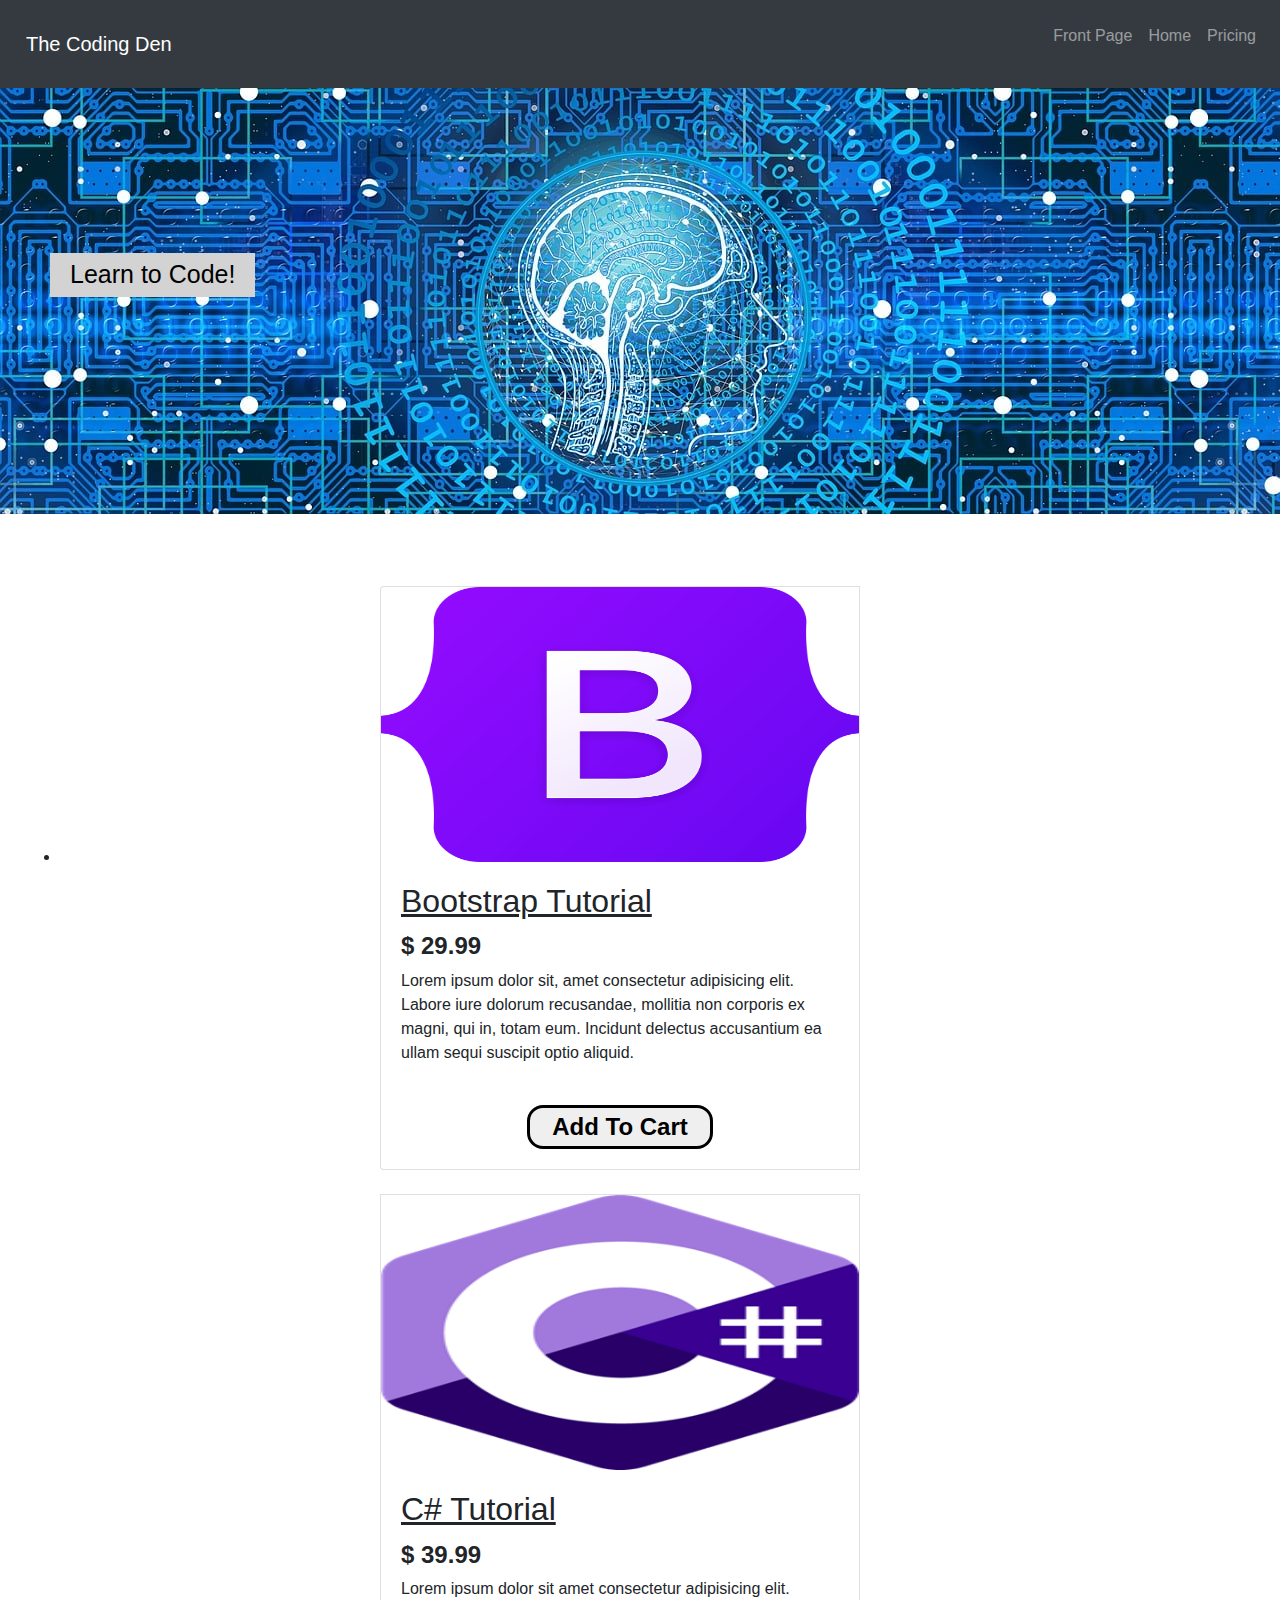
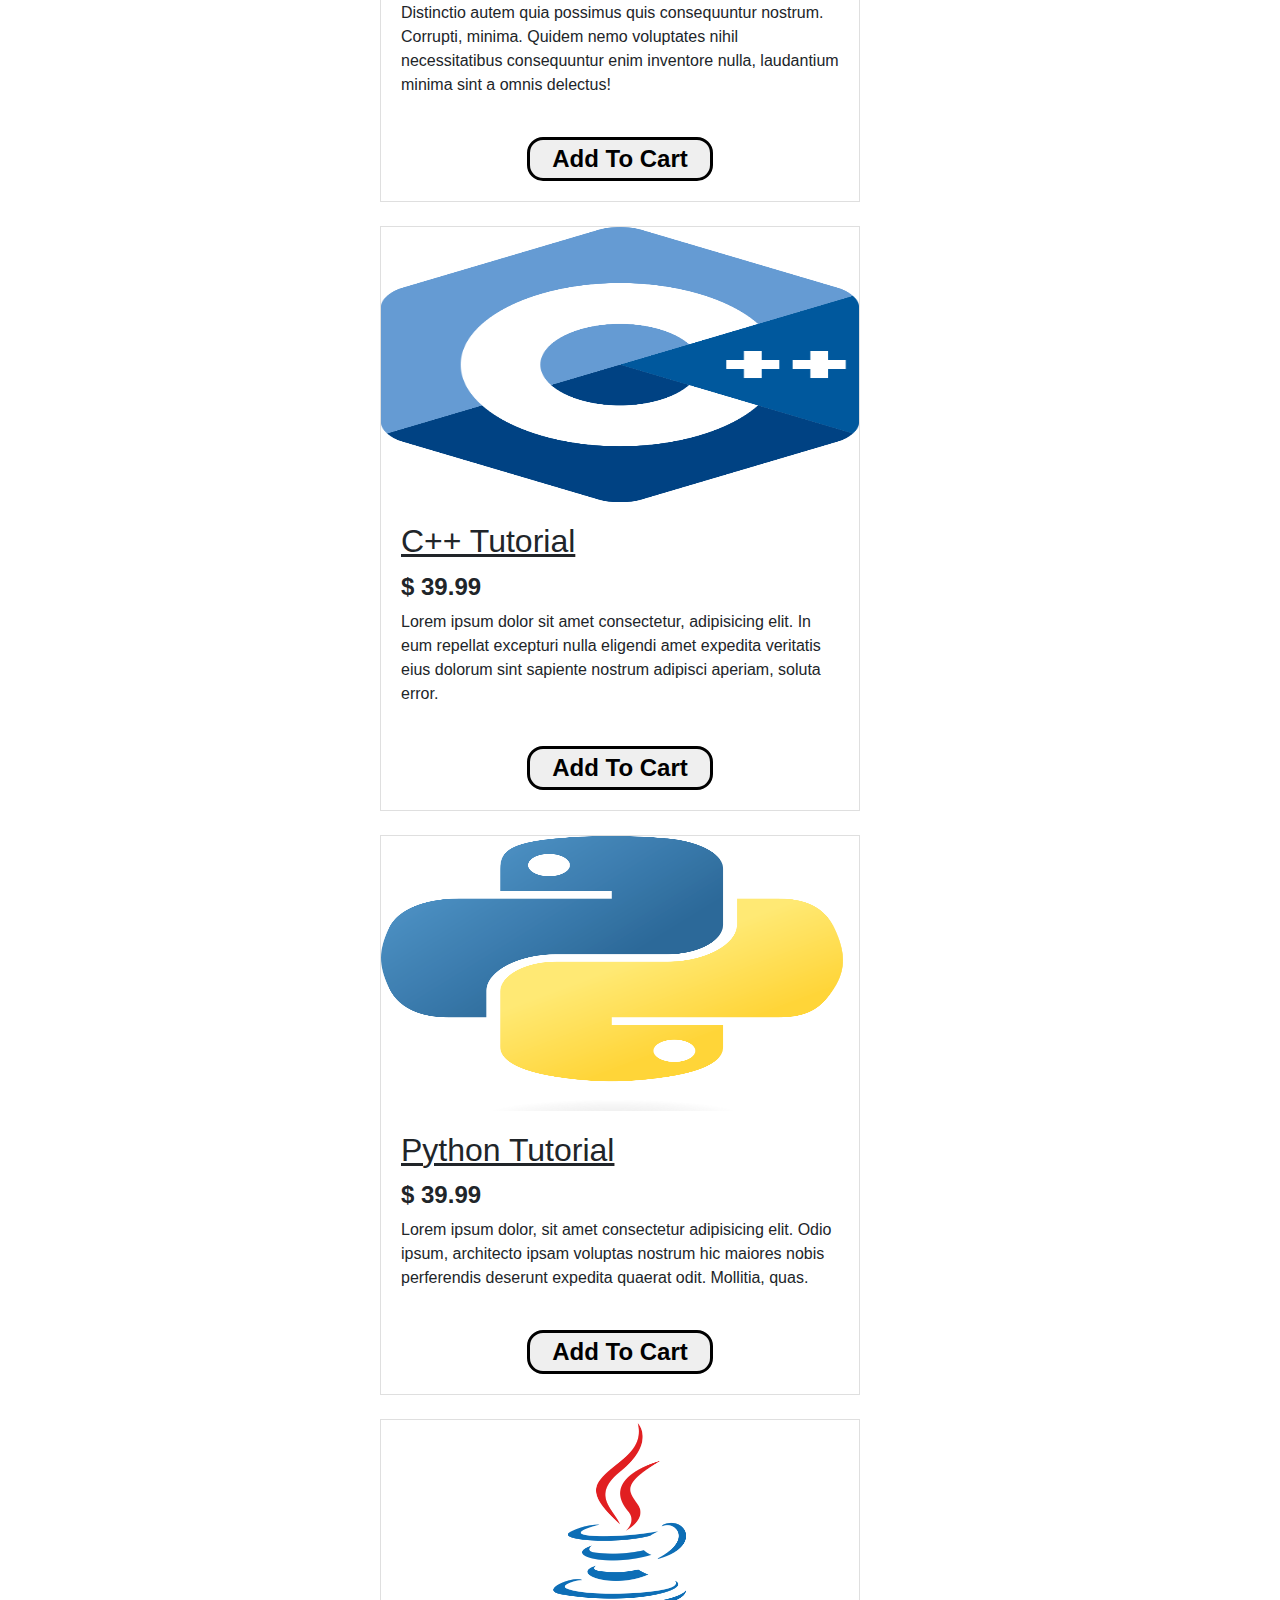
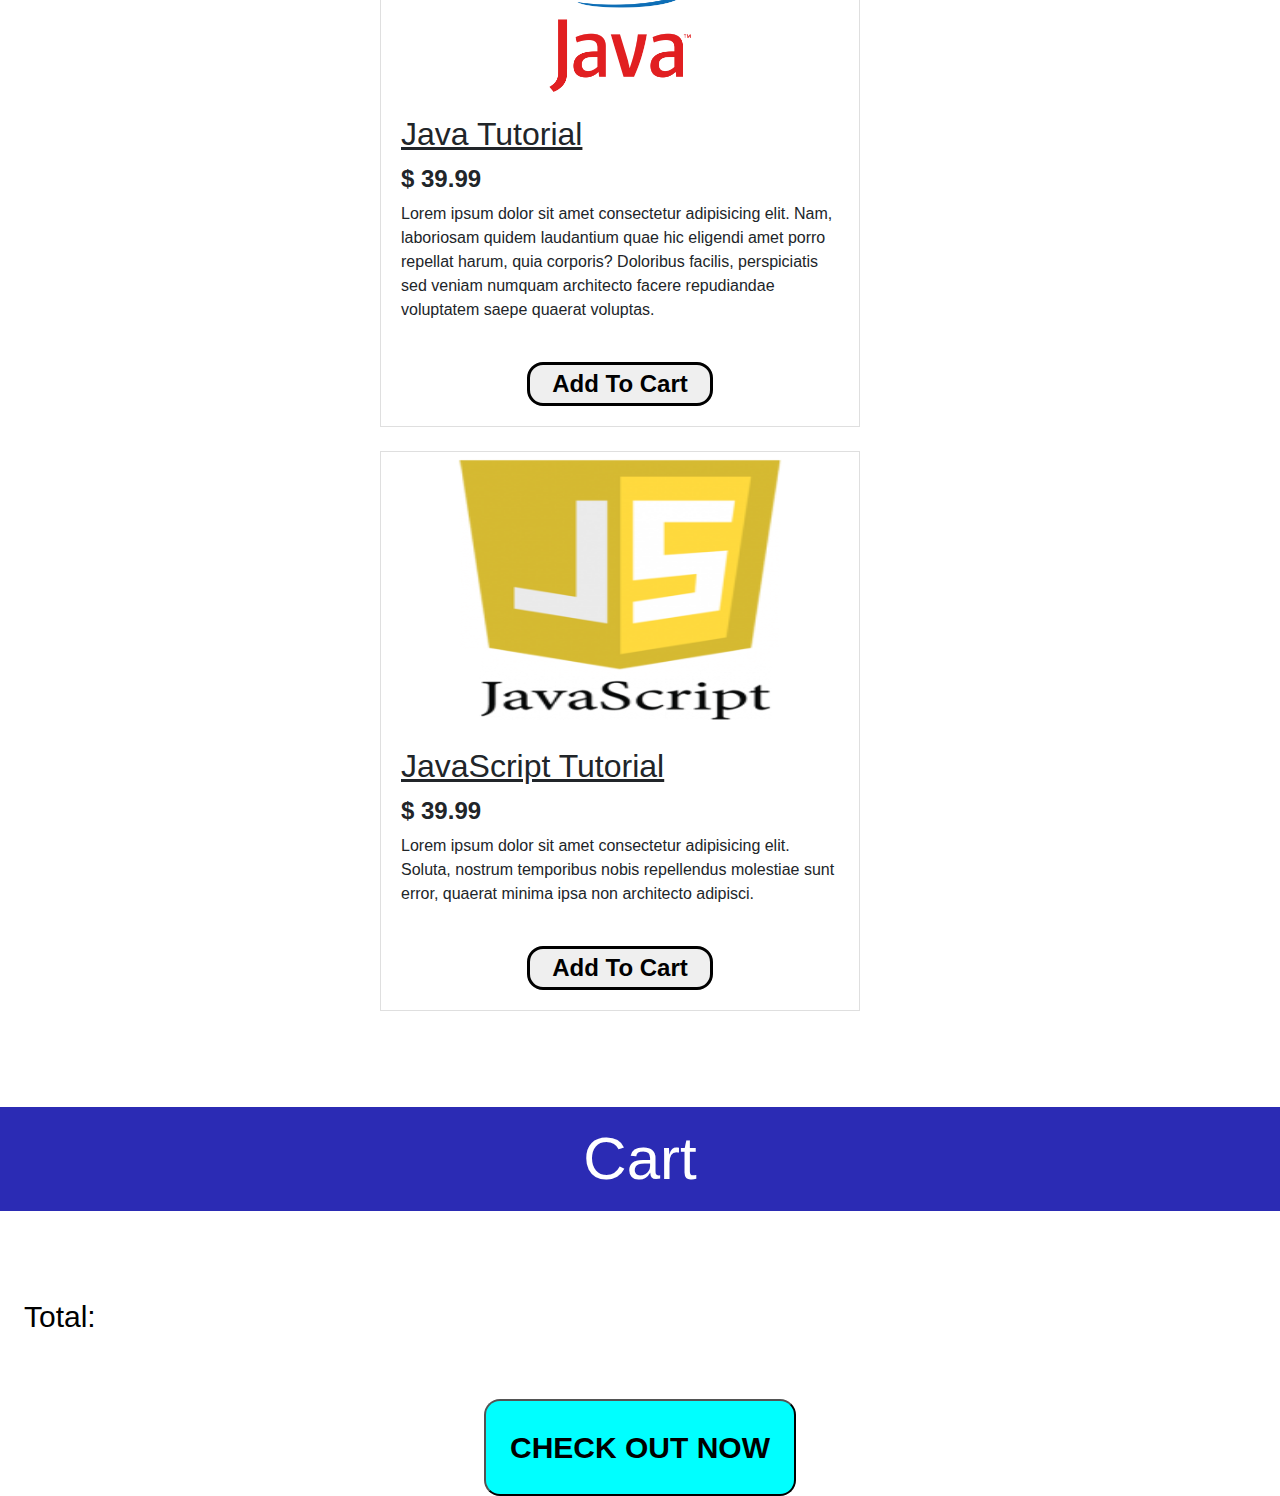
<file: CartAndCourses.html>
<!DOCTYPE html>
<html lang="en">
    <head>
        <meta charset="UTF-8">
        <meta http-equiv="X-UA-Compatible" content="IE=edge">
        <meta name="viewport" content="width=device-width, initial-scale=1.0">
        <title>The Coding Den</title>
        <!-- Boostrap stuff -->
        <link rel="stylesheet" href="https://cdn.jsdelivr.net/npm/bootstrap@4.3.1/dist/css/bootstrap.min.css" integrity="sha384-ggOyR0iXCbMQv3Xipma34MD+dH/1fQ784/j6cY/iJTQUOhcWr7x9JvoRxT2MZw1T" crossorigin="anonymous">
        <!---->
        <!-- Link to CSS -->
        <!-- <link rel="stylesheet" href="style.css"> !-->
        <link rel="stylesheet" href="style2.css">
        <!---->
    </head>
<body>
    <section  class="navbar navbar-dark bg-dark container-md" id="home">
        <a class="navbar-brand" href="#">The Coding Den</a>

        <div class="justify-content-end" id="navbarNavAltMarkup">
          <div class="navbar-nav d-flex justify-content-end">
            <div class="d-flex mb-3">

                <div class="me-auto p-2">
                    <a class="nav-link" href="./index.html">Front Page <span class="sr-only">(current)</span></a>
                </div>
                <div class="me-auto p-2">
                    <a class="nav-link" href="#home">Home <span class="sr-only">(current)</span></a>
                </div>
                <div class="me-auto p-2">
                    <a class="nav-link" href="#pricing">Pricing <span class="sr-only">(current)</span></a>
                </div>
                
          </div>
        </div>
    </section>

    <section class="container-md p-0">
        <div class="tempContainer">
            <img class="banner" src="img/banner.jpg" alt="Banner" width="100%">
            <div class="text-block">
                <h6>
                    Learn to Code!
                </h6>
            </div>
        </div>
    </section>

    <!-- Seperating from banner stuff -->
    <br><br><br>
    <section class="container-md" id="pricing">
        <div>
            <div class="card-group temp products">

                <!--<div class= align-items-center>
                    <div class="card item" style="width: 30rem;">
                    <img src="img/Bootstrap_logo.png" alt="Bootstrap-logo" height="275">
                        <div class="card-body">
                            <h5 class="card-title">
                                Learn Bootstrap
                            </h5>
                            <h4>
                                <b>$30</b>
                            </h4>
                            <p class="card-text">
                                Lorem ipsum dolor sit amet consectetur adipisicing elit. Earum est quam corrupti iusto consequatur error, voluptatum a asperiores hic eum?
                            </p>
                            <br>
                            <div class="cartButton">
                                <button class="b2">
                                    <h7 class="insideButton py-3 mx-3"><b><a class="aInsideButton" href="">Add To Cart</a></b></h7>
                                </button>
                            </div>
                        </div>
                    </div>
                    <br>
                </div> !-->


                <!--<div class="card-group">
                    <div class="card">
                        <img src="img/Bootstrap_logo.png" alt="Bootstrap-logo" height="275">
                        <div class="card-body">
                            <h5 class="card-title">
                                Learn Bootstrap
                            </h5>
                            <p class="card-text">
                                Lorem ipsum dolor sit amet consectetur adipisicing elit. Earum est quam corrupti iusto consequatur error, voluptatum a asperiores hic eum?
                            </p>
                        </div>
                    </div>
        
                    <div class="card">
                        <img src="img/C++_Logo.png" alt="C++-logo" height="275">
                        <div class="card-body">
                            <h5 class="card-title">
                                Learn C++
                            </h5>
                            <p class="card-text">
                                Lorem ipsum dolor sit, amet consectetur adipisicing elit. Temporibus deserunt, eaque molestias blanditiis deleniti numquam repellendus hic impedit praesentium labore!
                            </p>
                        </div>
                    </div>
        
                    <div class="card">
                        <img src="img/c-sharp-logo.png" alt="C#-logo" height="275">
                        <div class="card-body">
                            <h5 class="card-title">
                                Learn C#
                            </h5>
                            <p class="card-text">
                                Lorem ipsum, dolor sit amet consectetur adipisicing elit. Quaerat quibusdam cumque animi vitae hic sed illum voluptatibus rerum sint accusamus.
                            </p>
                        </div>
                    </div>
                </div>!-->
            </div>
        </div>
            
    </section>

    <!-- Cart -->
    <br><br><br>
    <section class="container-md cartHeading-section">
        <div>
            <h3 class= "cart cartHeading py-3">
                Cart
            </h3>
        </div>
        <div class="cart-body">
            <!-- <div class="cart-card">
                <div class="d-flex">
                    <div class="p-2 w-100">
                        <h3 class="cart-card-h">
                            Bootstrap Tutorial
                        </h3>
                    </div>
                    <div class="p-2 flex-shrink-1">
                        <h3 class="cart-card-h">
                            $40
                        </h3>
                    </div>
                  </div>
                  <br>
                  <div class="d-flex">
                    <div class="p-2 w-100">
                        <p class="cart-card-p">
                            Lorem ipsum dolor sit amet consectetur adipisicing elit. Nobis reprehenderit reiciendis explicabo minima earum dolor a et! Quidem dicta accusamus, dolorum, corporis eum porro consequuntur perspiciatis ipsa vitae consectetur fuga mollitia doloremque atque eius suscipit. Illo explicabo nihil quasi earum.
                        </p>
                    </div>
                    <div class="p-2 flex-shrink-1 temp1">
                        <img src="img/Bootstrap_logo.png" height="200" alt="">
                    </div>
                  </div>
                <br>
            </div>  !-->
        </div>

        <br><br><br>

        <div>
            <div class="d-flex">
                <div class="p-2 w-100">
                    <h2 class="total-price-h">Total:</h2>
                </div>
                <div class="p-2 flex-shrink-1">
                    <div class="total-price">
                        
                    </div>
                </div>
            </div>
        </div>
    </section>
    <br><br>  
    <section>
        <div class="div-CO-button">
            <button class="check-out-button p-4">
                <a class="CO-A" href=""><b>CHECK OUT NOW</b></a>
            </button>
        </div>

    </section>  

    <script src="./products.js"></script>
    <script src="./main.js"></script>

</body>
</html>
</file>
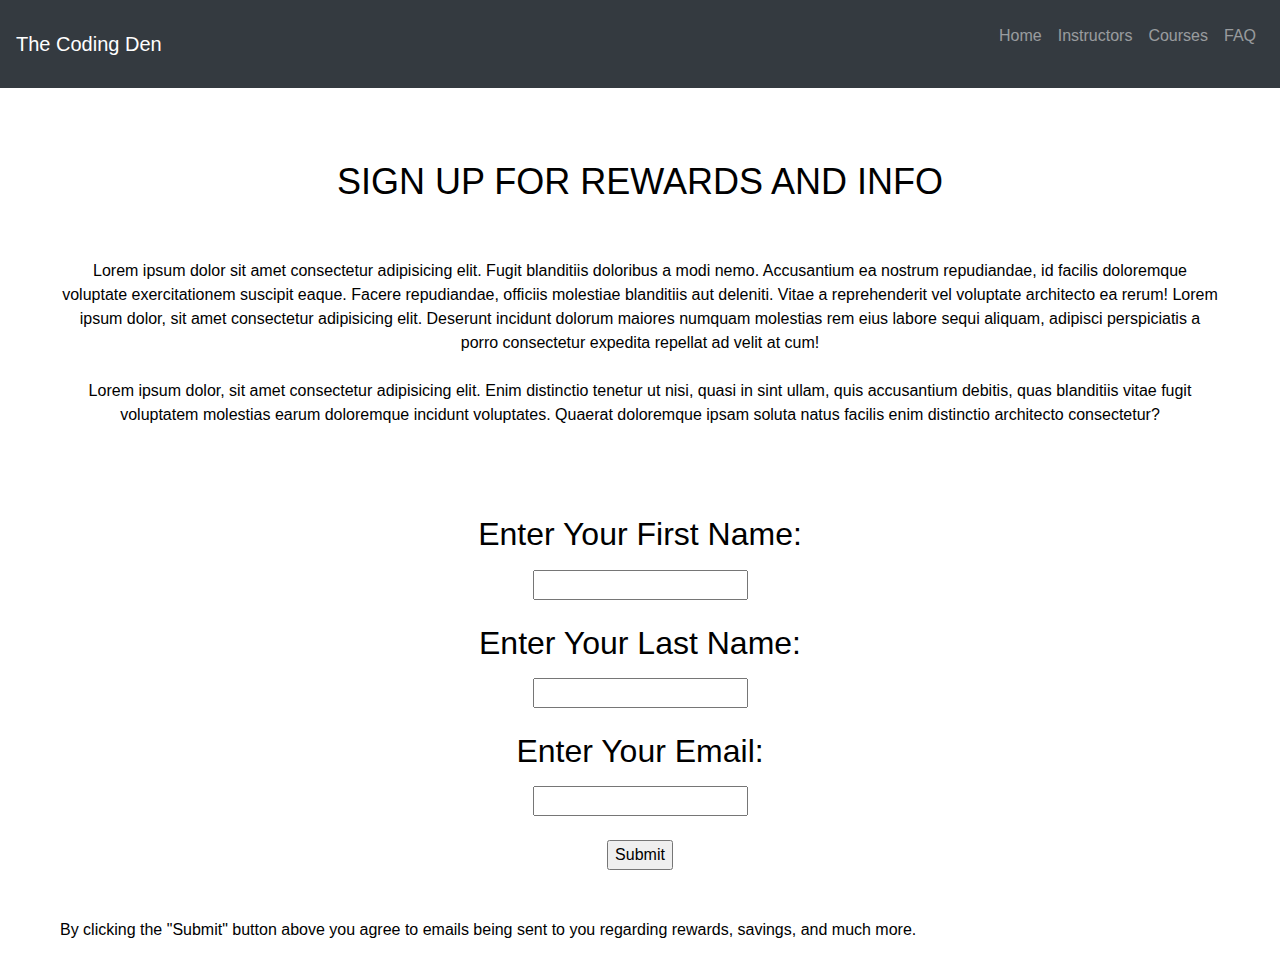
<file: signUp.html>
<html lang="en">
<head>
    <meta charset="UTF-8">
    <meta name="viewport" content="width=device-width, initial-scale=1.0">
    <title>Ecommerce SignUp</title>

    <link rel="stylesheet" href="https://cdn.jsdelivr.net/npm/bootstrap@4.3.1/dist/css/bootstrap.min.css" integrity="sha384-ggOyR0iXCbMQv3Xipma34MD+dH/1fQ784/j6cY/iJTQUOhcWr7x9JvoRxT2MZw1T" crossorigin="anonymous">
    <link rel="stylesheet" href="signUpStyle.css">

</head>
<body>
    <section class="navbar navbar-dark bg-dark container-sm">
        <a class="navbar-brand" href="#">The Coding Den</a>

        <div class="justify-content-end" id="navbarNavAltMarkup">
          <div class="navbar-nav d-flex justify-content-end">
                <div class="index1 d-flex mb-3">
                        <div class="me-auto p-2">
                            <a class="nav-link" href="#home">Home <span class="sr-only">(current)</span></a>
                        </div>
                        
                        <div class="p-2">
                            <a class="nav-item nav-link" href="#instructors">Instructors</a>
                        </div>
                        <div class="p-2">
                            <a class="nav-item nav-link" href="#courses">Courses</a>
                        </div>
                        <div class="p-2">
                            <a class="nav-item nav-link" href="#faq" tabindex="-1" aria-disabled="true">FAQ</a>
                        </div>
                </div>
            </div>
        </div>
    </section>
    <br><br><br>
    <section>
        <div>
            <h6 class="signUpH">
                SIGN UP FOR REWARDS AND INFO    
            </h6>
        </div>
        <br><br>
        <div>
            <div class="signUpP">
                Lorem ipsum dolor sit amet consectetur adipisicing elit. Fugit blanditiis doloribus a modi nemo. Accusantium ea nostrum repudiandae, id facilis doloremque voluptate exercitationem suscipit eaque. 
                Facere repudiandae, officiis molestiae blanditiis aut deleniti. Vitae a reprehenderit vel voluptate architecto ea rerum! Lorem ipsum dolor, sit amet consectetur adipisicing elit. Deserunt incidunt 
                dolorum maiores numquam molestias rem eius labore sequi aliquam, adipisci perspiciatis a porro consectetur expedita repellat ad velit at cum!
            </div>
            <br>
            <div class="signUpP">
                <p class="signUpP">
                    Lorem ipsum dolor, sit amet consectetur adipisicing elit. Enim distinctio tenetur ut nisi, quasi in sint ullam, quis accusantium debitis, quas blanditiis vitae fugit voluptatem molestias earum 
                    doloremque incidunt voluptates. Quaerat doloremque ipsam soluta natus facilis enim distinctio architecto consectetur?
                </p>
            </div>
        </div>
    </section>
    <br><br><br>
    <section>
        <form>
            <div class="inputFormat">
                <div>
                    <h5 class="headingFormat">
                        Enter Your First Name:
                    </h5>
                    <label for="firstName"></label>
                </div>
                <input type="text"><br><br>
            </div>
            <!-- ------------ -->
            <div class="inputFormat">
                <div>
                    <h5 class="headingFormat">
                        Enter Your Last Name:
                    </h5>
                    <label for="lastName" class="labelFormat"></label>
                </div>
                <input type="text"><br><br>
            </div>
            <!-- ------------ -->
            <div class="inputFormat">
                <div>
                    <h5 class="headingFormat">
                        Enter Your Email:
                    </h5>
                        <label for="usersEmail"></label>
                    </div>
                <input type="email"> <br><br>
            </div>
            <!-- ------------ -->
            <div class="submitButton">
                <input type="submit" value="Submit">
            </div>
            <!-- ------------ -->
            <br><br>
            <div>
                <p class="pFormat">
                    By clicking the "Submit" button above you agree to emails being sent to you regarding rewards, savings, and much more. 
                </p>
            </div>
        </form>
    </section>
</body>
</html>
</file>
<file: style.css>
/* Change text style in P, background color of all */

/* [BEG] for navbar for when you click one of the buttons, like home, it'll scroll down to that section with a scroll effect*/
html {
    scroll-behavior: smooth;
}
.scrollEffectClass{
    scroll-snap-align: start;
}
/* [END] for navbar for when you click one of the buttons, like home, it'll scroll down to that section with a scroll effect*/

body {
    background-color: rgb(89, 151, 231);
}
section {
    padding: 0 60px;
}


/* This is for Banner */

h6 {
    font-size: 25px;
}
.text-block {
    position: absolute;
    left: 50px;
    top: 165px;
    background-color: lightgray;
    color: black;
    padding-left: 20px;
    padding-right: 20px;
    padding-top: 6px;
}
.tempContainer {
    position: relative;
}

/* End of banner stuff */


.h2{
    text-align: center;
}

h5 {
    font-size: 32px;
    text-decoration: underline;
}

/* H6 and p format for cards */

.phdFormat {
    font-size: 16px;
    color: black;
}
.p-phdFormat{
    font-size: 15px;
}
/* ---------------- */

/* FAQ format */

h4{
    font-size: 20px;
}

/* Buy now button format */
/* Continue to style */
.buyNowButtom {
    font-size: 24px;
    color: black;
}
.buyNowButtom:hover {
    color: white;
}

.container {
    text-align: center;
}
.b1{
    border-radius: 10px;
}
a:link {
    font-size: 36px;
    color:black;
}
a:hover {
    color:blue;
    text-decoration: none;
}

/* THE FOLLOWING IS FOR index2.html */
/* -------------------------------- */
/* For Cart Buttoon --> index2.html */

/* class for overall button */

.cartButton {
    font-size: 24px;
    text-align: center;

}
/* For b2 button class */

.b2 {
    border: 3px solid black;
    border-radius: 16px;
}
.b2:hover {
    background-color: rgb(192, 173, 173);
    color: black;
}
/* For <a> tag */

.aInsideButton {
    color: rgb(212, 47, 47);
}
.aInsideButton:hover{
    color: black;
}


/* THIS SECTION IS FOR THE CART IN index2.html" */
.temp{
    justify-content: absolute;
    display: grid;
    grid-template-rows: 1fr 1fr;
    grid-template-columns: repeat(6, 3fr);
    /* ABOVE WILL NEED TO CHANGE DURING MEDIA QUIERES */
}
.cart {
    width: 100%;
    background-color: rgb(43, 43, 180);
    color: white;
    text-decoration: none;
}
.cartHeading {
    width: 100%;
    color: white;
    font-size: 60px;
    text-align: center; 
}
.cartHeading-section{
    padding: 0 0px;
}

.cart-card{
    color: black;
}
.cart-card-p{
    color: black;
    font-size: 25px;
}
.cart-card-h{
    font-size: 36px;
    color: black;
}
.temp1{
    background-color: white;
}
.total-price-h{
    font-size: 30px;
    color: black;
}
.total-price{
    font-size: 30px;
    color: black;
}


/* All classes for checkout bottom below */
.div-CO-button{
    text-align: center;
}
.check-out-button{
    color: black;
    background-color: aqua;
    font-size: 30px;
    border-radius: 16px;

}
.check-out-button:hover{
    color: black;
    background-color: darkblue;
    font-size: 30px;
    border-radius: 16px;

}
.CO-A{
    color: black;
}
.CO-A:hover{
    color: white;
}

/*Media queries are going to be needed for imgs and font-size in instructor cards */

/* index.html media queries */
    @media screen and (max-width: 280px) {
        /*BELOW IS EVERYTHING FOR NAVBAR AND BANNER */
        section{
            padding: 0 40px;
        }
        .text-block{
            top: 93px;
            left: 37px;
        }

        .p-2{
            padding: 0.2rem;
        }
        .navbar{
            width: 100%;
        }
        .tempContainer{
            width: 100%;
        }
        a:link{
            font-size: 10px;
        }
        /*ABOVE IS EVERYTHING FOR NAVBAR AND BANNER */
        img {
            height: 200px;
        }
        .instructors .card-text{
            font-size: 12px;
        }
    }
    /* ---------------------------------*/ 
    @media screen and (min-width: 281px) and (max-width: 539px){
        h6{
            font-size: 0.8rem;
        }
        section{
            padding: 0 40px;
        }
        .tempContainer{
            width: 100%;
        }
        .navbar{
            width: 100%;
        }
        .navbrand{
            width:100%;
        }
        .instructors img{
            height: 200px;
        }
        a:link{
            font-size: 20px;
        }
    }

    /* ---------------------------------*/ 
    @media screen and (min-width: 761px) and (max-width: 900px) {}
    /* ---------------------------------*/ 
    @media screen and (min-width: 901px) and (max-width: 1000px) {
        img {
            height: 250px;
        }
        .p-phdFormat{
            font-size: 14px;
        }
        .why p{
            font-size: 20px;
        }
        .about p{
            font-size: 20px;
        }
        .FAQ p{
            font-size: 20px;
        }
        .FAQ h4{
            font-size: 26px;  
        }
    }
    /* ---------------------------------*/ 
    @media screen and (max-width: 1280px) {
        img {
            height: 300px;
        }
        .p-phdFormat{
            font-size: 22px;
        }
        .why h2{
            font-size: 36px;
        }
        .why p{
            font-size: 20px;
        }
        .about p{
            font-size: 20px;
        }
        .FAQ p{
            font-size: 22px;
        }
        .FAQ h4{
            font-size: 36px;  
        }
        .FAQ h2{
            font-size: 4rem;
            padding-top: 6px;
            padding-bottom: 6px;
        }
    }
</file>
<file: style2.css>
html {
    scroll-behavior: smooth;
}
.scrollEffectClass{
    scroll-snap-align: start;
}
/* [END] for navbar for when you click one of the buttons, like home, it'll scroll down to that section with a scroll effect*/

body {
    background-color: white;
}
section {
    padding: 0 60px;
}

h6 {
    font-size: 25px;
}
.text-block {
    position: absolute;
    left: 50px;
    top: 165px;
    background-color: lightgray;
    color: black;
    padding-left: 20px;
    padding-right: 20px;
    padding-top: 6px;
}
.tempContainer {
    position: relative;
}

/* End of banner stuff */


.h2{
    text-align: center;
}

h5 {
    font-size: 32px;
    text-decoration: underline;
}




.cartButton {
    font-size: 24px;
    text-align: center;

}
/* For b2 button class */

.b2 {
    border: 3px solid black;
    border-radius: 16px;
}
.b2:hover {
    background-color: rgb(192, 173, 173);
    color: black;
}
/* For <a> tag */

.aInsideButton {
    color: rgb(212, 47, 47);
}
.aInsideButton:hover{
    color: black;
}


/* THIS SECTION IS FOR THE CART IN index2.html" */
.temp{
    justify-content: absolute;
    display: grid;
    grid-template-rows: 1fr 1fr;
    grid-template-columns: repeat(6, 3fr);
    /* ABOVE WILL NEED TO CHANGE DURING MEDIA QUIERES */
}
.cart {
    width: 100%;
    background-color: rgb(43, 43, 180);
    color: white;
    text-decoration: none;
}
.cartHeading {
    width: 100%;
    color: white;
    font-size: 60px;
    text-align: center; 
}
.cartHeading-section{
    padding: 0 0px;
}

.cart-card{
    color: black;
}
.cart-card-p{
    color: black;
    font-size: 25px;
}
.cart-card-h{
    font-size: 36px;
    color: black;
}
.temp1{
    background-color: white;
}
.total-price-h{
    font-size: 30px;
    color: black;
}
.total-price{
    font-size: 30px;
    color: black;
}


/* All classes for checkout bottom below */
.div-CO-button{
    text-align: center;
}
.check-out-button{
    color: black;
    background-color: aqua;
    font-size: 30px;
    border-radius: 16px;

}
.check-out-button:hover{
    color: black;
    background-color: darkblue;
    font-size: 30px;
    border-radius: 16px;

}
.CO-A{
    color: black;
}
.CO-A:hover{
    color: white;
}


/*--------------------*/
/* MEDIA QUIERY STUFF */
/*--------------------*/

@media screen and (max-width: 1280px) {
    .navbar-brand{
        padding-left: 10px;
    }
    .navbar{
        width: 100%;
    }
    .banner{
        width: 100%;
    }

    /*****  FOR CENTERING CARDS *****/
    .temp{
        padding-left: 320px; 
        padding-right: 0px;
        display: list-item;
    }
    /*******************************/

    .temp1{
        background-color: rgb(89, 151, 231);
    }
    .cart-card-h{
        padding-left: 16px;
        padding-right: 72px;
    }
    .temp1 img{
        padding-right: 36px;
    }
    .cart-card-p{
        padding-left: 16px;
        font-size: 32px;
    }
    .total-price-h{
        padding-left: 16px;
    }
    .total-price{
        padding-right: 76px; 
    }

}
/*--------------------*/
@media screen and (max-width: 1024px) {
    section{
        padding-left: 0 60px; /* HERE IS ERROR */
    }
    .navbar{
        display: block;
        width: 100%;
    }
    .navbar-brand{
        font-size: 30px; 
    }
    .nav-link{
        font-size: 20px;
    }
    .banner{
        width: 100%;
    }

    /*****  FOR CENTERING CARDS *****/
    .temp{
        padding-left: 180px;
        display: list-item;
    }
    /**********/

    /***** FOR INSIDE OF CART *****/
    .cart-card-h{
        padding-left: 10px;
        padding-right: 70px;
    }
    .cart-card-p {
        padding-left: 10px;
    }

    .temp1{
        background-color: rgb(89, 151, 231);
    }
    .temp1 img{
        padding-right: 35px;
    }
    .total-price-h{
        font-size: 48px;
    }
    .total-price{
        padding-right: 70px;
        font-size: 36px;
    }
    .div-CO-button{
        padding-right: 170px;
    }
    /**********/
}
/*--------------------*/
@media screen and (max-width: 912px){ /* **** here*/
    section{
        padding: 0 120px;
    }
    .navbar{
        width: 100%;
    }
    .banner{
        width: 100%;
    }

    .temp{
        padding-left: 90px;
        display: list-item;
    }
    .card-body{
        padding-left: 30px;
    }
    /** CART STUFF */
    .card-card-p{
        font-size: 22px;
    }
    .style2temp{
        padding-right: 150px;
    }
    .total-price{
        padding-right: 250px;
    }
    .div-CO-button{
        padding-right: 140px;
    }
    .cartHeading{
        text-align: start;
    }

}
/*--------------------*/
@media screen and (max-width: 820px){
    section{
        padding: 0 0px;
    }

    .navbar{
        display: block;
        width: 100%;
    }
    .banner{
        width: 100%;
    }
    .items img {
        text-align: center;
        align-items: center;
    }
    .card-group .items{
        text-align: center;
        align-items: center;
        padding-left: 15px;
    }
    .card-body{
        padding-right: 20px;
        font-size: 15px;
    }
    .temp{ /* FOR CHANGING ALIGNMENT OF CARDS */
        text-align: center;
        align-items: center;
        padding-left: 40px;
    }
    .cart-body img {
        width: 50%;
    }
    .total-price{
        padding-right: 0px;
        padding-left: 0px;
    }
    .cartHeading{
        text-align: start;
    }
    .style2temp{
        padding-right: 90px; /* for making picture of tutial fit inside of the cart, before some would be out of bounds */
    }
    .cart-card-p {
        color: black;
        font-size: 24px;
    }
    .cart-body .temp1{
        background-color: rgb(89, 151, 231);
        width: 90%;
    }
    .total-price{
        padding-right: 12px;
    }
}
/*--------------------*/
@media screen and (max-width: 768px){
/* AS OF NOW UNNEEDED*/
}
/*--------------------*/
@media screen and (max-width: 540px){
    .navbar{
        width: 100%;
    }
    .banner{
        width: 100%;
    }
    .cartHeading{
        width: 100%;
    }
    .cart-body img {
        width: 100%;
    }
    .total-price{
        padding-left: 12px;
    }
}
/*--------------------*/
@media screen and (max-width: 414px){
    section{
        padding: 0 0px;
    }
    .temp{
        display: list-item;
        padding: 0 0px;
        padding-left: 0px;
    }
    .navbar{
        width: 100%;
    }
    .banner{
        width: 100%;
    }
    /*--------------------*/
    .card-group{
        padding-left: 0;
    }
    .card-group img{
        padding-right: 100px;
    }
    .card-body{ 
        padding: 0rem;
        font-size: 12px;
        padding-right: 110px;
        padding-left: 10px;
    }
    /*--------------------*/
    .cart-card-h {
        padding-right: 30px;
    }
    .cart-body .temp1{
        background-color: rgb(89, 151, 231);
        width: 200px;
    }
    .cart-card-p {
        font-size: 18px
    }

}
/*--------------------*/
<<<<<<< Updated upstream
@media screen and (max-width: 412px){
    .navbar{
        width: 110%;
    }
    .banner {
        width: 110%;
    }
    .cartHeading{
        width: 100%;
        padding-left: 5px;
    }
    .cart{
        width: 500px;
    }
    .cart-body img {
        width: 140%;
=======
@media screen and (max-width: 414px){
    section {
        padding: 0 0px;
    }
    .temp{
        padding-left: 0px;
>>>>>>> Stashed changes
    }
}
/*--------------------*/
@media screen and (max-width: 393px){
    .navbar{
        width: 100%;
    }
    .banner {
        width: 100%;
    }
    .card-group .items {
        padding-left: 30px;
    }

    .cardHeading{
        width: 100%;
    }
    .cart-body img {
        width: 150%;
    }

}
/*--------------------*/
@media screen and (max-width: 390px){
    .theCart .p-card-text{
        font-size: 12px;
    }
    section{
        padding: 0 0px;
    }
    .navbar{
        width: 100%;
    }
    .banner{
        width:100%;
    }
    img {
        height: 200px;
        width: 70%;
    }
    .card-body{ 
        padding: 0rem;
        font-size: 12px;
        padding-right: 110px;
        padding-left: 10px;
    }
    .card-body img{
        width: 130%;
    } 
    .temp{
        display: list-item;
        padding: 0 0px;
        padding-left: 0px;
    }
    .cart-body .temp1{
        background-color: rgb(89, 151, 231);;
        height: 175px;
        width: 80%;
    }
    element.style {
        font-size: 20px;
        padding-right: 15px;
    }
}
/*--------------------*/
@media screen and (max-width: 375px){
    section {
        padding: 0 0px;
    }
    .temp{
        padding-left: 0px;
    }

    .navbar{
        width: 100%;
    }
    .banner{
        width: 100%;
    }
/*--------------------*/
    .card-group .items{
        padding-left: 0px;
    }
    .card-group img{
        padding-right: 110px;
    }
/*--------------------*/
    .div-CO-button{
        padding-right: 0px;
    }
    .cart-card-h {
        padding-right: 30px;
    }
    .cart-card-p{
        font-size: 22px;
    }
    .total-price{
        padding-right: 30px;
    }
    .cart-body img {
        width: 100%;
    }
    .style2temp{ /*FOR CENTERING IMG INSIDE OF CART CARD */
        padding-right: 0px;
        padding-left: 0px;
    }
}
/*--------------------*/
@media screen and (max-width: 360px){
    .navbar{
        width: 100%;
    }
    .banner{
        width:100%;
    }
    .temp{
        padding: 0 0px;
        padding-left: 0px;
    }
    element.style{
        width: 0rem;
    }
    .card-group .items{
        text-align: start;
        padding-left: 0px;
        padding-right: 5px;
        align-items: start;
    }
    .card-group img{
        padding-left: 30px;
        padding-right: 0px;
    }

    .cart-card-p{
        font-size: 18px;
    }
}
/*--------------------*/
@media screen and (max-width: 280px) {
    .navbar{
        width: 100%;
    }
    .banner{
        width: 100%;
    }
    /*--------------------*/
    .card-body{
        font-size: 13px;
        padding-right: 0px;
    }
    
    .card-group .items {
        text-align: start;
    }
    .card-group img {
        padding-right: 6px;
        padding-left: 0px;
        width: 60%;
    }
    .card-text{
        padding-right: 200px;
    }
    .cartButton{
        padding-right: 200px;;
    }
    /*--------------------*/
    .cartHeading{
        width: 100%;
        font-size: 50px;
    }
    .cart-card-h{
        font-size: 32px;
        padding-right: 0px;
        padding-left: 0px;   
    }
}
/*--------------------*/
</file>
<file: signUpStyle.css>
body{
    background-color: white;
    color: black;
}
section{
    padding: 0 60px;
}
.signUpH{
    text-align: center;
    font-size: 36px;
}
.signUpP{
    text-align: center;
    font-size: 16px;
    color: black;
}

.inputFormat{
    align-items: center;
    text-align: center; /* DO THIS FOR EVERYTHING ITLL WORK FOR TEXT BOXS NOTE FOR TOMORORW*/
}
/*   INFORMATION SECTIONS   */
.headingFormat{
    text-align: center;
    font-size: 32px;
    color: black;
}
.submitButton{
    text-align: center;
}


.labelFormat{
    justify-content: start;
}
.pformat{
    text-align: start;
    font-size: 16px;
    color: black; 
}





    /* MEDIA QUIERY SECTIONS */
    @media screen and (max-width: 280px) {
        .signUpP {
        font-size: 12px;
        }
        .signUpH{
            font-size: 30px;
        }
    }
</file>
